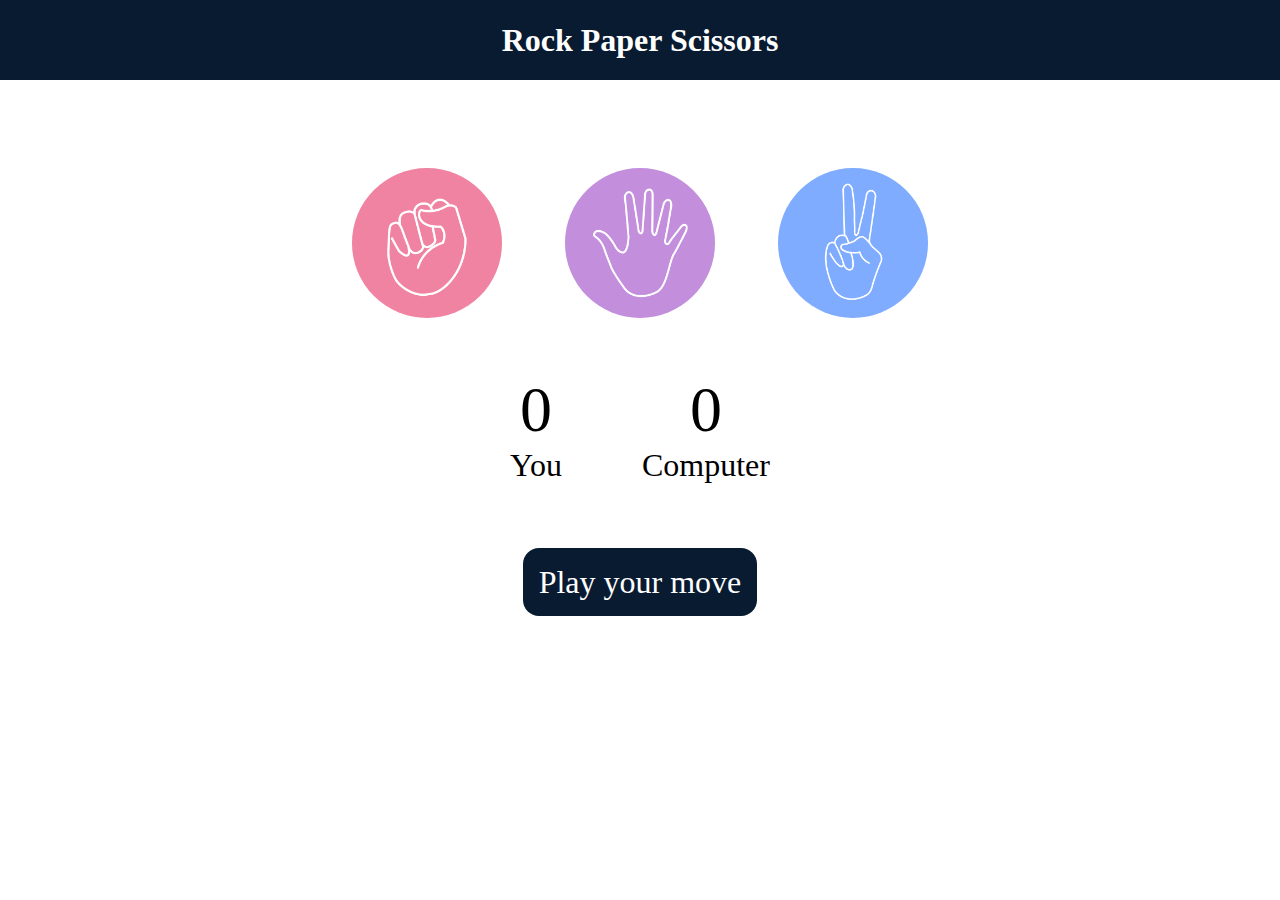
<file: index.html>
<!DOCTYPE html>
<html lang="en">
<head>
    <meta charset="UTF-8">
    <meta name="viewport" content="width=device-width, initial-scale=1.0">
    <title>Rock-paper-scissors</title>
    <link rel="stylesheet" href="style.css">
</head>
<body>
    <h1>Rock Paper Scissors</h1>
    <div class="choices">
        <div class="choice" id="rock">
            <img src="rock.png" alt="">
        </div>
        <div class="choice" id="paper">
            <img src="paper.png" alt="">
        </div>
        <div class="choice" id="scissors">
            <img src="scissors.png" alt="">
        </div>
    </div>

    <div class="score-board">
        <div class="score">
            <p id="user-score">0</p>
            <p>You</p>
        </div>
        <div class="score">
            <p id="comp-score">0</p>
            <p>Computer</p>
        </div>
    </div>

    <div class="msg-container">
         <p id="msg">Play your move</p>
    </div>
    <script src="script.js"></script>
</body>
</html>
</file>
<file: style.css>
*{
    margin: 0;
    padding: 0;
    text-align: center;
}

h1{
    background-color: #081b31;
    color:white;
    height: 5rem;
    line-height: 5rem;
}

.choice{
    height: 165px;
    width: 165px;
    border-radius: 50%;
    display: flex;
    justify-content: center;
    align-items: center;
}

.choice:hover{
    cursor: pointer;
    background-color: #081b31;
}

img{
    height: 150px;
    width: 150px;
    object-fit: cover;
    border-radius: 50%;
}

.choices{
    display: flex;
    justify-content: center;
    align-items: center;
    gap: 3rem;
    margin-top: 5rem;
}

.score-board{
    display: flex;
    justify-content: center;
    align-items: center;
    font-size: 2rem;
    margin-top: 3rem;
    gap: 5rem;
}

#user-score,#comp-score{
    font-size: 4rem;
}


.msg-container{
    margin-top: 5rem;
}
#msg{
   
    background-color: #081b31;
    color: #fff;
    font-size: 2rem;
    display: inline;
    padding: 1rem;
    border-radius: 1rem;
}
</file>
